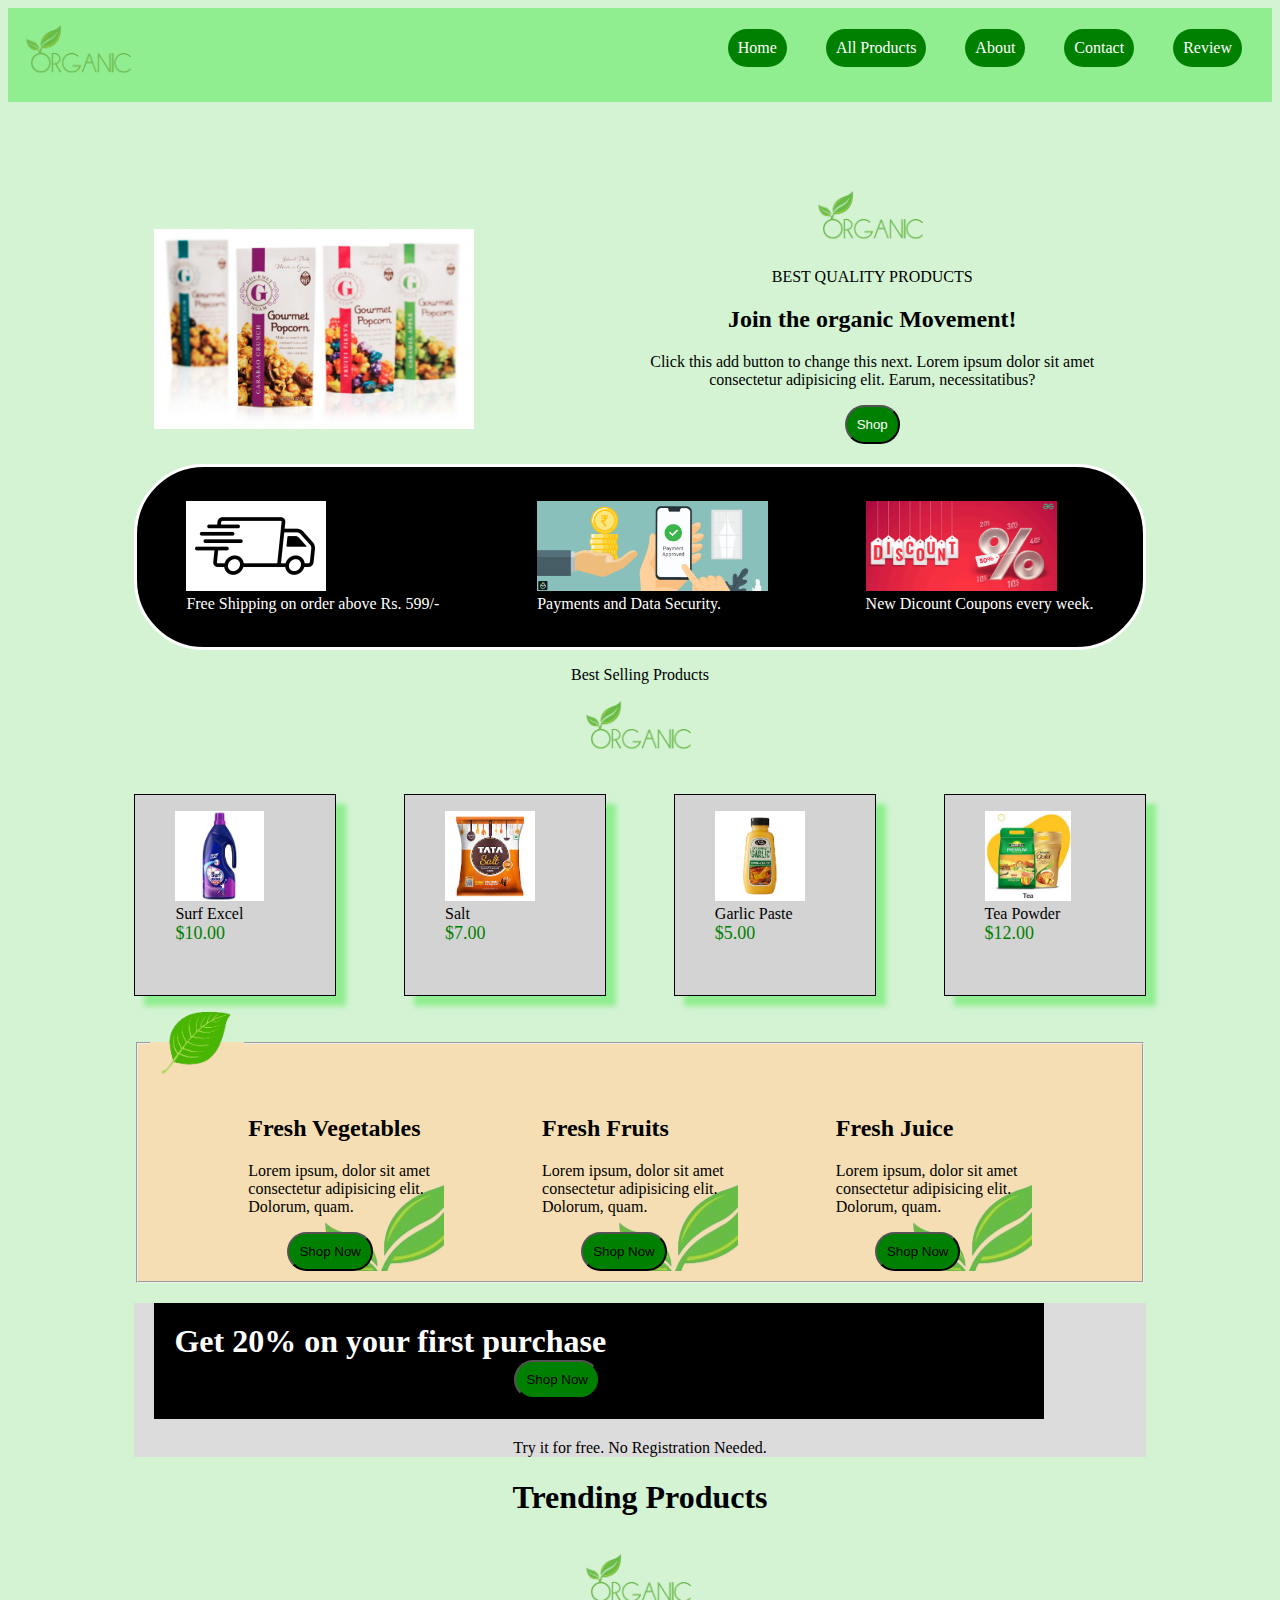
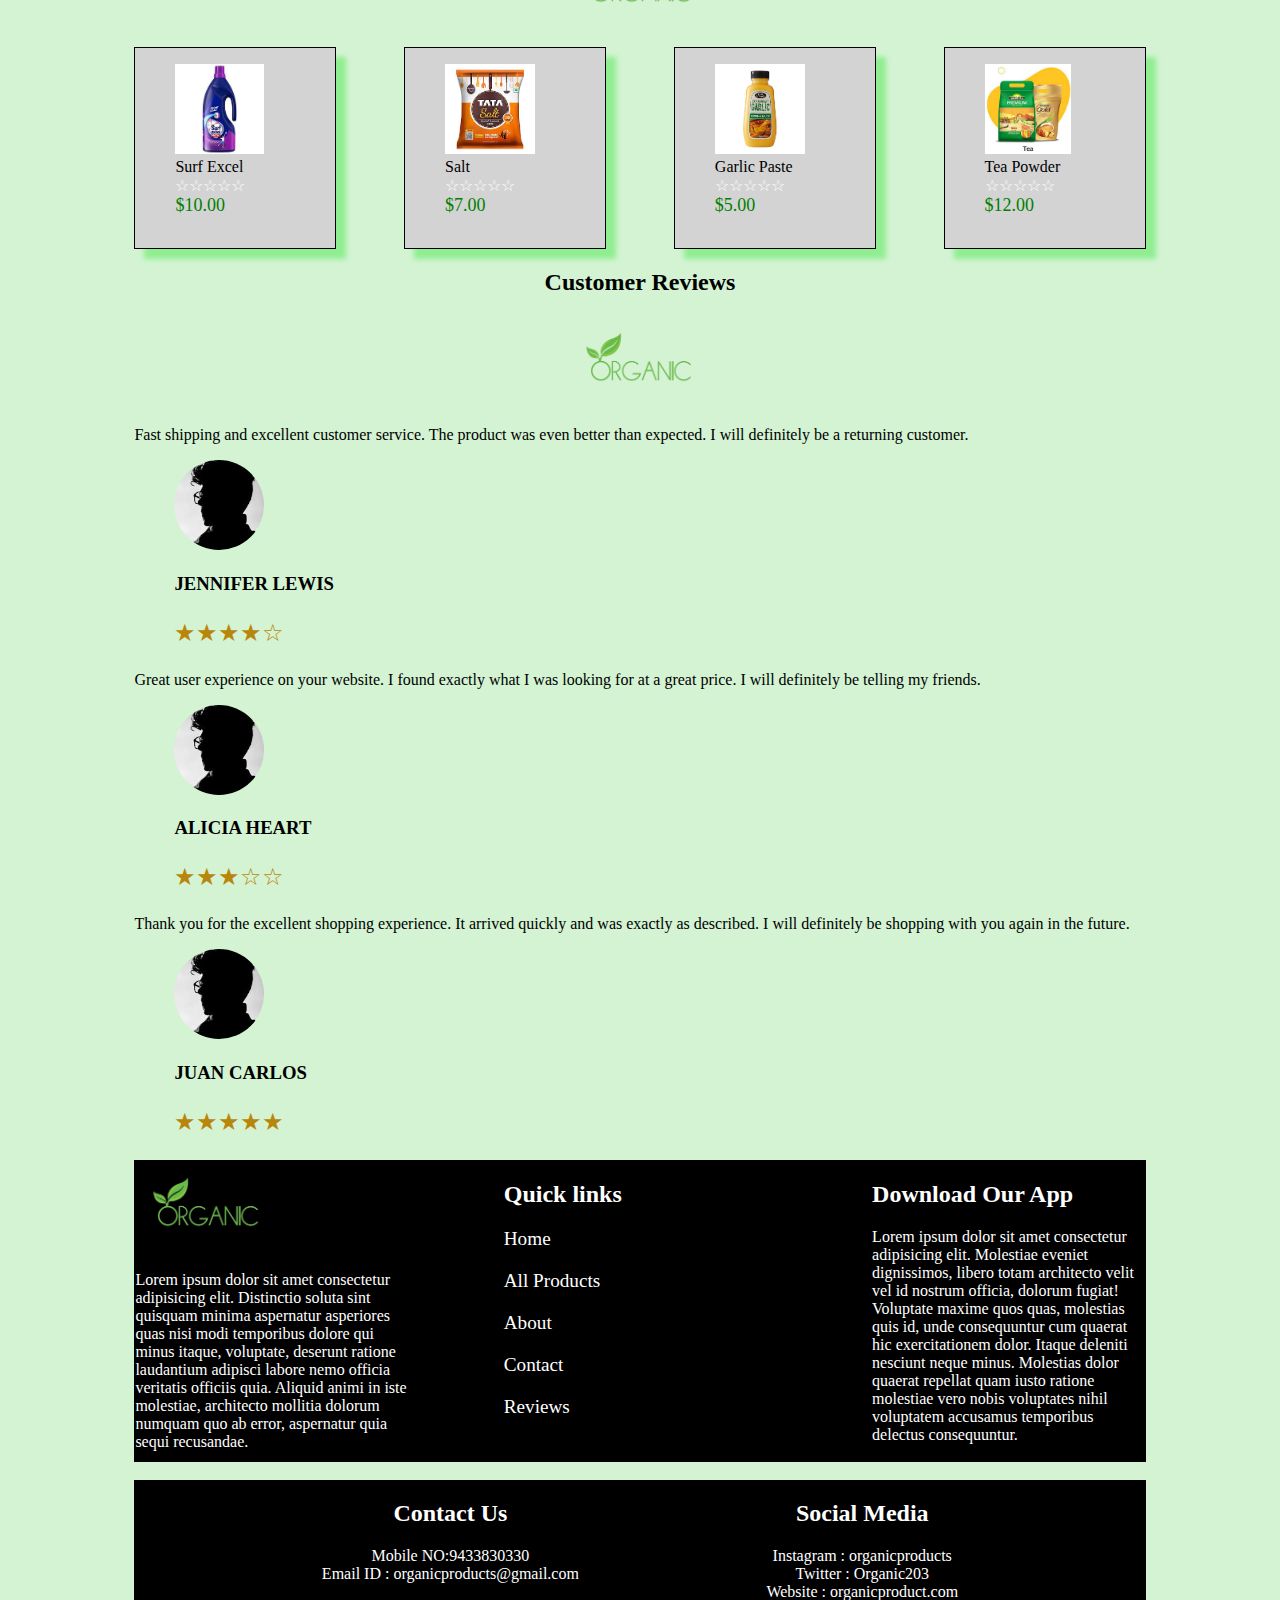
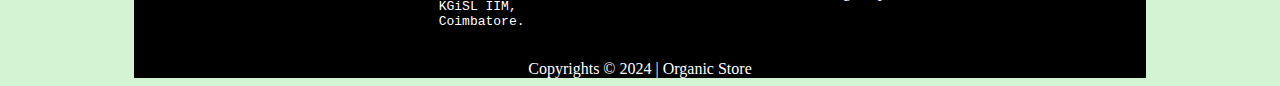
<file: Organic/index.html>
<!DOCTYPE html>
<html lang="en">
<head>
    <meta charset="UTF-8">
    <meta name="viewport" content="width=device-width, initial-scale=1.0">
    <title>Organic</title>
    <link rel="icon" href="Organic.png">
    <link rel="stylesheet" href="style.css">
</head>
<body>
    <header>
        <img src="Organic.png">
    <nav>
        <ul>
            <li><a href="#home">Home</a></li>
            <li><a href="#Products">All Products</a></li>
            <li><a href="#footer">About</a></li>
            <li><a href="#contact">Contact</a></li>
            <li><a href="#review">Review</a></li>
        </ul>
    </nav>
    </header><br><br>
    <main>
    <div class="container" id="home">
        <div class="content">
            <img class="productimg" src="Organic products.jpg">
        </div>
        <div class="content div2">
            <figure>
                <img class="logoimg" src="Organic.png"> 
                <figcaption>BEST QUALITY PRODUCTS</figcaption>
            </figure>
            <h2>Join the organic Movement!</h2>
            <p>Click this add button to change this next. Lorem ipsum dolor sit amet consectetur adipisicing elit. Earum, necessitatibus?</next></p>
            <a href="shop.html" target="_blank"><button class="shopbtn">Shop</button></a>
        </div>
    </div>
    <div class="main1">
    <div class="sub">
        <figure>
            <img src="Delivery.jpg">
            <figcaption>Free Shipping on order above Rs. 599/-</figcaption>
        </figure>
    </div>
    <div class="sub">
        <figure>
            <img src="Payment.jpg">
            <figcaption>Payments and Data Security.</figcaption>
        </figure>
    </div>
    <div class="sub">
        <figure>
            <img src="Discount.png">
            <figcaption>New Dicount Coupons every week.</figcaption>
        </figure>
    </div>
    </div>
    <figure class="Products">
        <figcaption>Best Selling Products</figcaption>
        <img src="Organic.png">
    </figure>
    <div class="container1" id="Products">
        <div class="content1">
            <figure>
                <a href="product1.html"><img class="productimg2" src="product1.jpeg"></a>
                <figcaption>
                     Surf Excel<br>
                     <span>$10.00</span>
                </figcaption>
            </figure>
        </div>
        <div class="content1">
            <figure>
                <a href="product2.html"><img class="productimg2" src="product2.jpeg"></a>
                <figcaption>Salt<br>
                     <span>$7.00</span>
                </figcaption>
            </figure>
        </div>
        <div class="content1">
            <figure>
                <a href="product3.html"><img class="productimg2" src="product3.jpeg"></a>
                <figcaption>Garlic Paste<br>
                     <span>$5.00</span>
                </figcaption>
            </figure>
        </div>
        <div class="content1">
            <figure>
                <a href="product4.html"><img class="productimg2" src="product4.jpeg"></a>
                <figcaption>Tea Powder<br>
                     <span>$12.00</span>
                </figcaption>
            </figure>
        </div>
    </div>
    <fieldset class="field1">
         <legend><img src="leaf.png"> </legend>
    <div class="container2">
            <div class="content2">
                <h2>Fresh Vegetables</h2>
                <p>Lorem ipsum, dolor sit amet consectetur adipisicing elit. Dolorum, quam.</p>
                <a href="shop.html" target="_blank"><button class="btn2">Shop Now</button></a>
            </div>
            <div class="content2">
                <h2>Fresh Fruits</h2>
                <p>Lorem ipsum, dolor sit amet consectetur adipisicing elit. Dolorum, quam.</p>
                <a href="shop.html" target="_blank"><button class="btn2">Shop Now</button></a>
            </div>
            <div class="content2">
                <h2>Fresh Juice</h2>
                <p>Lorem ipsum, dolor sit amet consectetur adipisicing elit. Dolorum, quam.</p>
                <a href="shop.html" target="_blank"><button class="btn2">Shop Now</button></a>
            </div>    
    </div>
</fieldset>
<div class="offermain">
<div class="offer">
    <h1 class="offerh1">Get 20% on your first purchase</h1>
    <a href="shop.html" target="_blank"><button class="btn3">Shop Now</button></a>
</div>
<p class="offerp1">Try it for free. No Registration Needed.</p>
</div>
<div class="Trending">
    <figure class="trendfigure">
        <figcaption><h1>Trending Products</h1></figcaption>
        <img src="Organic.png">
    </figure>
</div>
<div class="container1">
    <div class="content1">
        <figure>
            <a href="product1.html"><img class="productimg2" src="product1.jpeg"></a>
            <figcaption>
                 Surf Excel<br>
                 <p class="star">&star;&star;&star;&star;&star;</p>
                 <span>$10.00</span>
            </figcaption>
        </figure>
    </div>
    <div class="content1">
        <figure>
            <a href="product2.html"><img class="productimg2" src="product2.jpeg"></a>
            <figcaption>Salt<br>
                <p class="star">&star;&star;&star;&star;&star;</p>
                 <span>$7.00</span>
            </figcaption>
        </figure>
    </div>
    <div class="content1">
        <figure>
            <a href="product3.html"><img class="productimg2" src="product3.jpeg"></a>
            <figcaption>Garlic Paste<br>
                <p class="star">&star;&star;&star;&star;&star;</p>
                 <span>$5.00</span>
            </figcaption>
        </figure>
    </div>
    <div class="content1">
        <figure>
            <a href="product4.html"><img class="productimg2" src="product4.jpeg"></a>
            <figcaption>Tea Powder<br>
                <p class="star">&star;&star;&star;&star;&star;</p>
                 <span>$12.00</span>
            </figcaption>
        </figure>
    </div>
</div>
<div class="Review">
    <figure class="reviewstar">
        <figcaption><h2>Customer Reviews</h2></figcaption>
        <img src="Organic.png">
    </figure>
</div>
<div class="Customerreview" id="review">
    <p>Fast shipping and excellent customer service. The product was even better than expected. I will definitely be a returning customer.
    </p>
    <figure>
        <img src="image.jpeg">
        <figcaption><h3>JENNIFER LEWIS</h3>
            <p class="star1">&starf;&starf;&starf;&starf;&star;</p>
        </figcaption>
    </figure>
    <p>Great user experience on your website. I found exactly what I was looking for at a great price. I will definitely be telling my friends.
    </p>
    <figure>
        <img src="image.jpeg">
        <figcaption><h3>ALICIA HEART</h3>
            <p class="star1">&starf;&starf;&starf;&star;&star;</p>
        </figcaption>
    </figure>
    <p>Thank you for the excellent shopping experience. It arrived quickly and was exactly as described. I will definitely be shopping with you again in the future.
    </p>
    <figure>
        <img src="image.jpeg">
        <figcaption><h3>JUAN CARLOS</h3>
            <p class="star1">&starf;&starf;&starf;&starf;&starf;</p>
        </figcaption>
    </figure>
</div>
<footer>
    <div class="footer" id="footer">
        <div class="footer1 footersame">
            <img src="Organic.png">
            <p>Lorem ipsum dolor sit amet consectetur adipisicing elit. Distinctio soluta sint quisquam minima aspernatur asperiores quas nisi modi temporibus dolore qui minus itaque, voluptate, deserunt ratione laudantium adipisci labore nemo officia veritatis officiis quia. Aliquid animi in iste molestiae, architecto mollitia dolorum numquam quo ab error, aspernatur quia sequi recusandae.</p>
        </div>
        <div class="footer2 footersame">
            <h2>Quick links</h2>
                <a href="#home">Home</a>
                <a href="#Products">All Products</a>
                <a href="#footer">About</a>
                <a href="#contact">Contact</a>
                <a href="#review">Reviews</a>
        </div>
        <div class="footer3 footersame">
            <h2>Download Our App</h2>
            <p>Lorem ipsum dolor sit amet consectetur adipisicing elit. Molestiae eveniet dignissimos, libero totam architecto velit vel id nostrum officia, dolorum fugiat! Voluptate maxime quos quas, molestias quis id, unde consequuntur cum quaerat hic exercitationem dolor. Itaque deleniti nesciunt neque minus. Molestias dolor quaerat repellat quam iusto ratione molestiae vero nobis voluptates nihil voluptatem accusamus temporibus delectus consequuntur.
            </p>
        </div>
    </div>
   </footer><br>
<div class="contact">
    <div>
<h2 id="contact">Contact Us</h2>
<p>
    Mobile NO:9433830330<br>
    Email ID : organicproducts@gmail.com
</p>
<p>
    <pre>
        KGiSL IIM, 
        Coimbatore.
    </pre>
</p>
    </div>
    <div>
        <h2>Social Media</h2>
        <p>
            Instagram : organicproducts<br>
            Twitter : Organic203<br>
            Website : organicproduct.com
        </p>
    </div>
</div>
<p class="p1">Copyrights &copy; 2024 | Organic Store</p>


    </main>
</body>
</html>
</file>
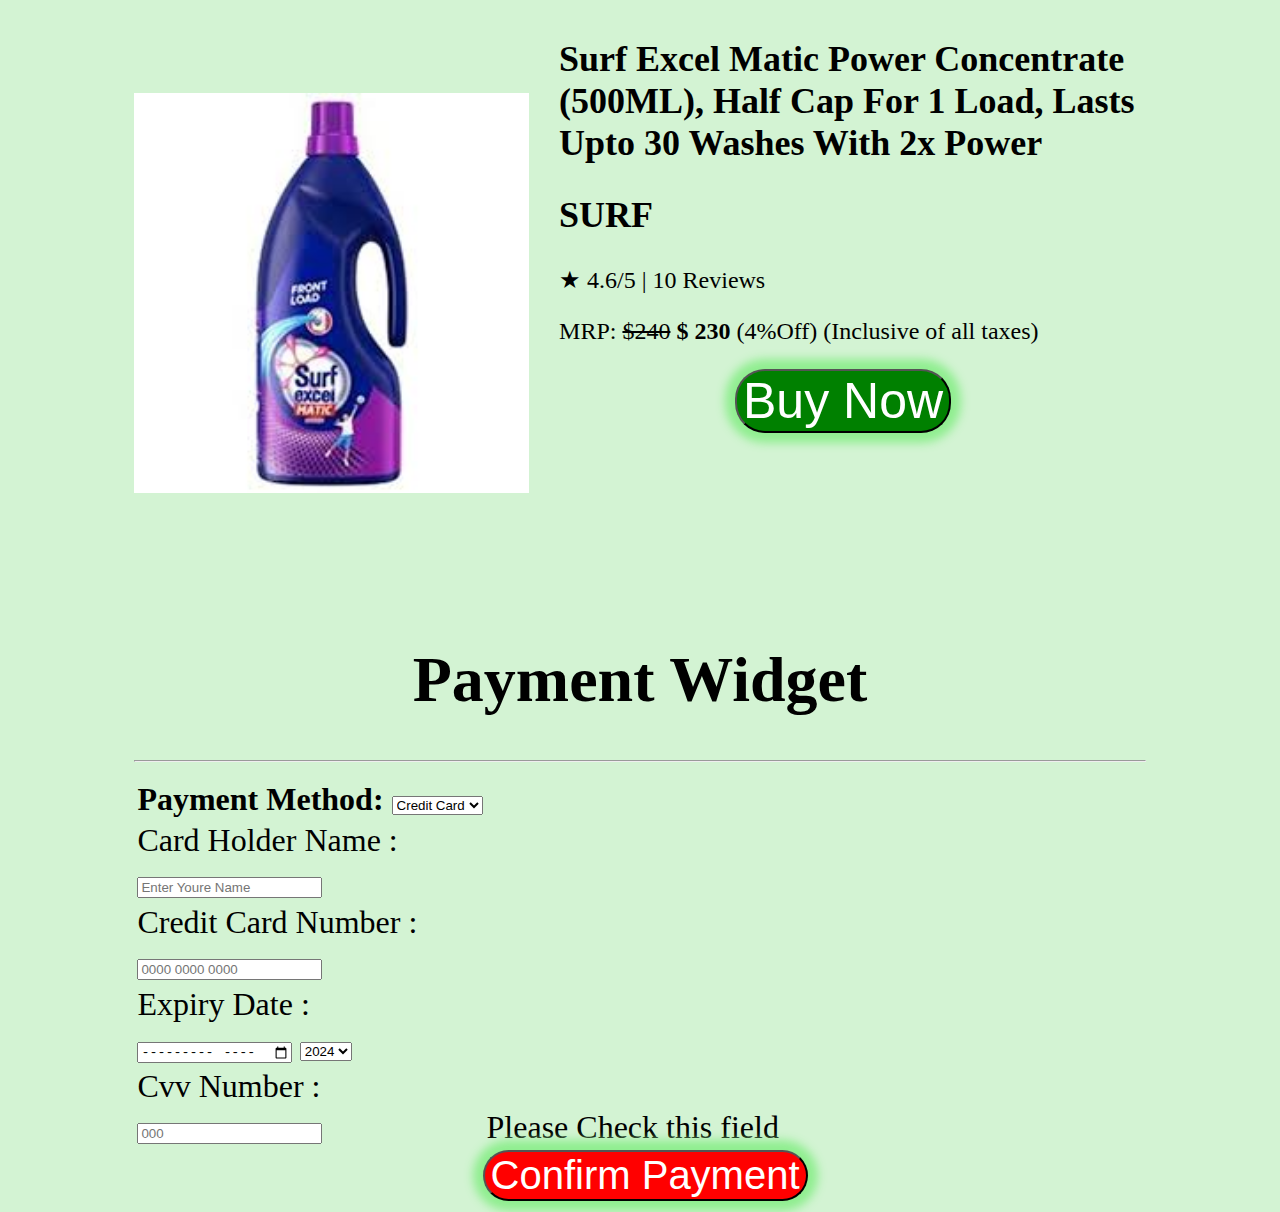
<file: Organic/product1.html>
<!DOCTYPE html>
<html lang="en">
<head>
    <link rel="icon" href="Organic.png">
    <meta charset="UTF-8">
    <meta name="viewport" content="width=device-width, initial-scale=1.0">
    <title>Organic</title>
    <style>
        body {
            background-color: rgb(211, 243, 211);
        }
        .product{
            display: flex;
            justify-content: center;
            width: 80%;
            margin-left: 10%;
            font-size: x-large;
        }
        img {
            margin-top: 20%;
            height: 400px;
            margin-right: 30px;
        }
        button {
            background-color: green;
            color: white;
            font-size: 50px;
            margin-left: 30%;
            border-radius: 30px;
            box-shadow: 0 0 10px 10px lightgreen;
        }
        .buy {
            width: 80%;
            margin-top: 10%;
            margin-left: 10%;
            font-size: xx-large;
        }
        .buy h1 {
            text-align: center;
        }
        .btn {
            background-color: red;
            color: white;
            font-size: 40px;
            margin-left: 100%;
            border-radius: 30px;
            box-shadow: 0 0 10px 10px lightgreen;
        }
    </style>
</head>
<body>
    <div class="product">
        <div class="sub">
            <img src="product1.jpeg">
        </div>
        <div class="sub">
            <h2>Surf Excel Matic Power Concentrate (500ML), Half Cap For 1 Load, Lasts Upto 30 Washes With 2x Power</h2>
            <h2>SURF</h2>
            <p> &starf; 4.6/5 | 10 Reviews</p>
            <p>MRP: <del>$240</del> <b>$ 230</b> (4%Off)  (Inclusive of all taxes)</p>
            <a href="#buy1"><button>Buy Now</button></a>
        </div>
    </div>
    <br>
    <div class="buy" id="buy1">
        <h1>Payment Widget</h1>
        <form>
           <table>
            <th>
                Payment Method: 
                <select>
                    <option>Credit Card</option>
                    <option>Debit Card</option>
                    <option>UPI</option>
                </select>
            </th>
            <hr>
            <tr>
                <td>Card Holder Name :</td>
            </tr>
            <tr>
                <td class="detail"><input type="text" placeholder="Enter Youre Name" required></td>
            </tr>
            <tr>
                <td>Credit Card Number :</td>
            </tr>
            <tr>
                <td class="detail"><input type="number" placeholder="0000 0000 0000" required></td>
            </tr>
            <tr>
                <td>Expiry Date :</td>
            </tr>
            <tr>
                <td class="detail"><input type="month" required>
                    <select>
                        <option value="2024">2024</option>
                        <option value="2025">2025</option>
                        <option value="2026">2026</option>
                        <option value="2027">2027</option>
                        <option value="2028">2028</option>
                    </select>
                </td>
            </tr>
            <tr>
                <td>Cvv Number :</td>
            </tr>
            <tr>
                <td><input type="number" placeholder="000" required></td>
                <td>Please Check this field</td>
            </tr>
            <tr>
                <td><input class="btn" type="submit" value="Confirm Payment"></td>
            </tr>
           </table>
        </form>
    </div>
</body>
</html>
</file>
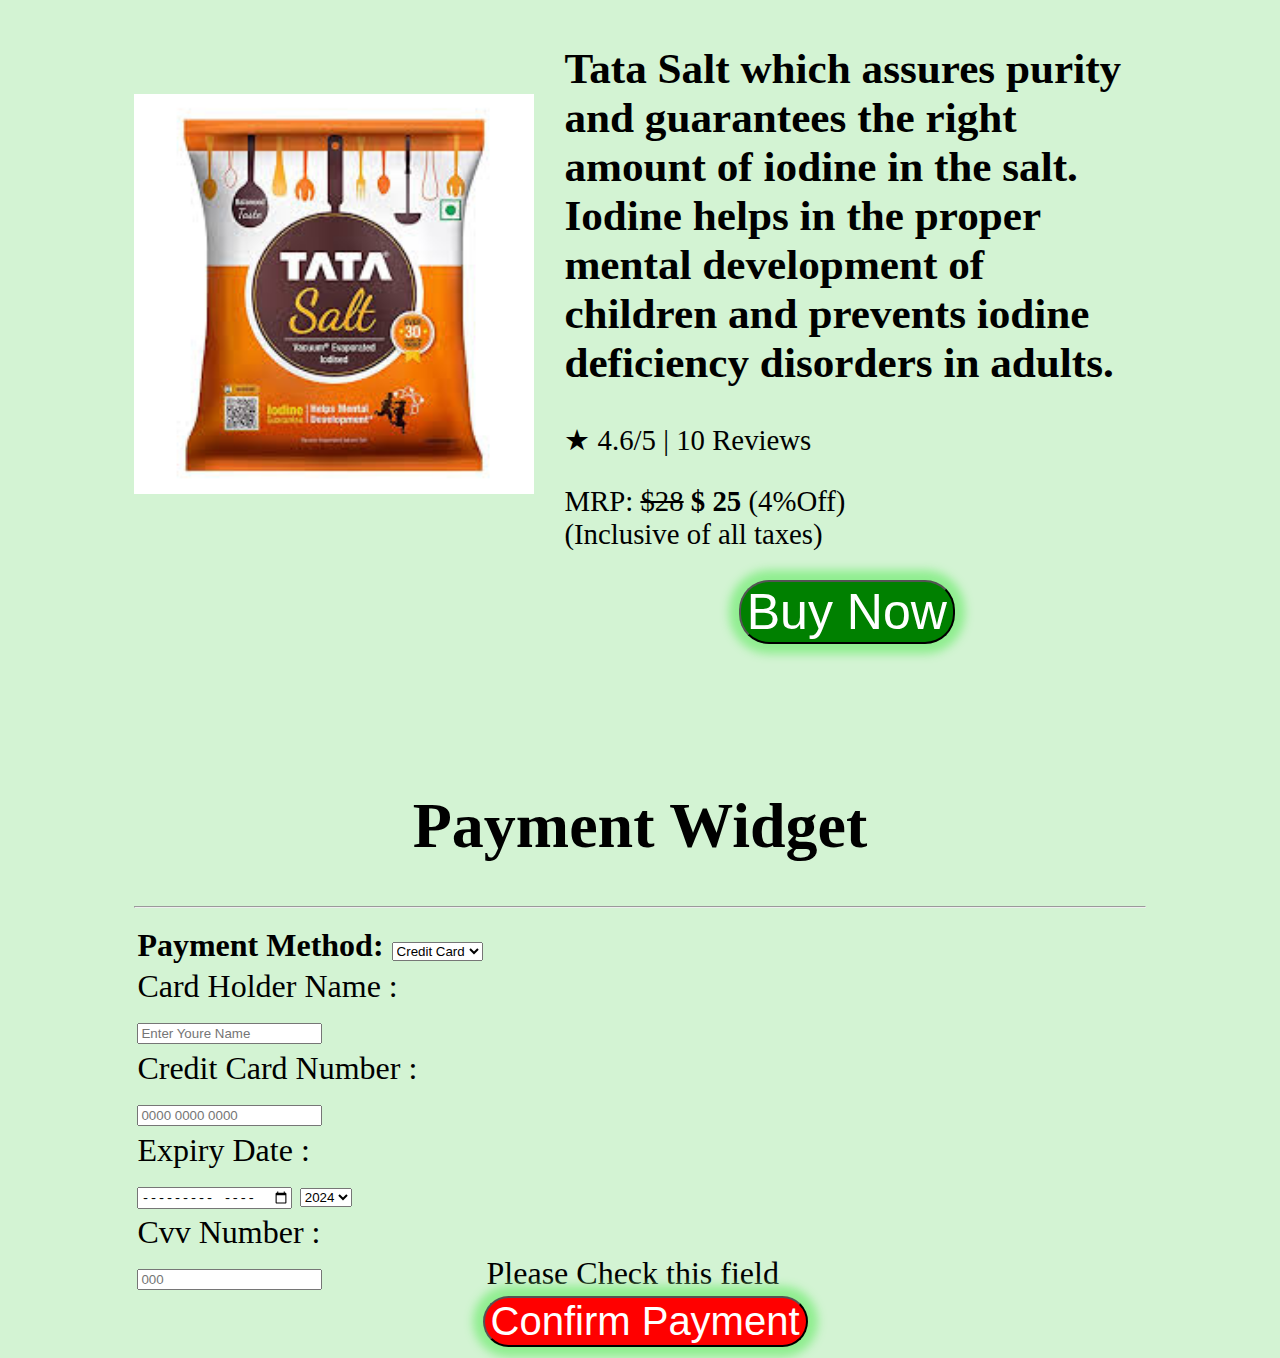
<file: Organic/product2.html>
<!DOCTYPE html>
<html lang="en">
<head>
    <meta charset="UTF-8">
    <meta name="viewport" content="width=device-width, initial-scale=1.0">
    <title>Organic</title>
    <link rel="icon" href="Organic.png">
    <style>
        body {
            background-color: rgb(211, 243, 211);
        }
        .product{
            display: flex;
            justify-content: center;
            width: 80%;
            margin-left: 10%;
            font-size: 180%;
        }
        img {
            margin-top: 20%;
            height: 400px;
            margin-right: 30px;
        }
        button {
            background-color: green;
            color: white;
            font-size: 50px;
            margin-left: 30%;
            border-radius: 30px;
            box-shadow: 0 0 10px 10px lightgreen;
        }
        .buy {
            width: 80%;
            margin-top: 10%;
            margin-left: 10%;
            font-size: xx-large;
        }
        .buy h1 {
            text-align: center;
        }
        .btn {
            background-color: red;
            color: white;
            font-size: 40px;
            margin-left: 100%;
            border-radius: 30px;
            box-shadow: 0 0 10px 10px lightgreen;
        }
    </style>
</head>
<body>
    <div class="product">
        <div class="sub">
            <img src="product2.jpeg">
        </div>
        <div class="sub">
            <h2>Tata Salt which assures purity and guarantees the right amount of iodine in the salt. Iodine helps in the proper mental development of children and prevents iodine deficiency disorders in adults.</h2>
            <p> &starf; 4.6/5 | 10 Reviews</p>
            <p>MRP: <del>$28</del> <b>$ 25</b> (4%Off) <br> (Inclusive of all taxes)</p>
            <a href="#buy1"><button>Buy Now</button></a>
        </div>
    </div>
    <br>
    <div class="buy" id="buy1">
        <h1>Payment Widget</h1>
        <form>
           <table>
            <th>
                Payment Method: 
                <select>
                    <option>Credit Card</option>
                    <option>Debit Card</option>
                    <option>UPI</option>
                </select>
            </th>
            <hr>
            <tr>
                <td>Card Holder Name :</td>
            </tr>
            <tr>
                <td class="detail"><input type="text" placeholder="Enter Youre Name" required></td>
            </tr>
            <tr>
                <td>Credit Card Number :</td>
            </tr>
            <tr>
                <td class="detail"><input type="number" placeholder="0000 0000 0000" required></td>
            </tr>
            <tr>
                <td>Expiry Date :</td>
            </tr>
            <tr>
                <td class="detail"><input type="month" required>
                    <select>
                        <option value="2024">2024</option>
                        <option value="2025">2025</option>
                        <option value="2026">2026</option>
                        <option value="2027">2027</option>
                        <option value="2028">2028</option>
                    </select>
                </td>
            </tr>
            <tr>
                <td>Cvv Number :</td>
            </tr>
            <tr>
                <td><input type="number" placeholder="000" required></td>
                <td>Please Check this field</td>
            </tr>
            <tr>
                <td><input class="btn" type="submit" value="Confirm Payment"></td>
            </tr>
           </table>
        </form>
    </div>
</body>
</html>
</file>
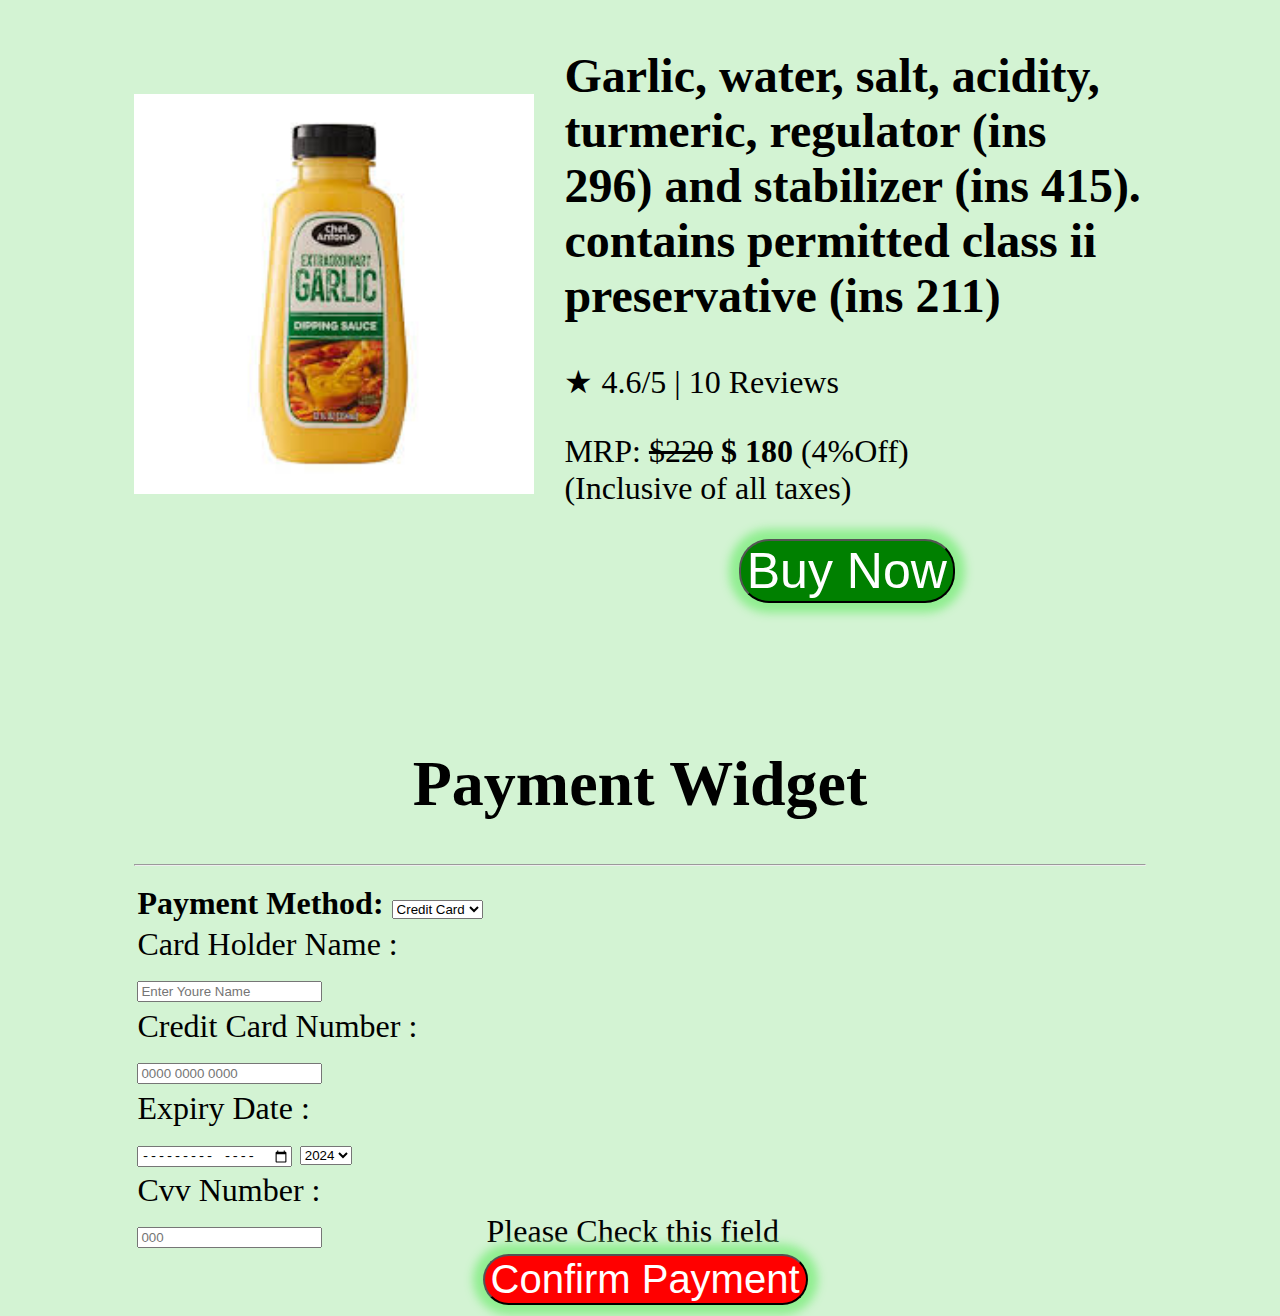
<file: Organic/product3.html>
<!DOCTYPE html>
<html lang="en">
<head>
    <link rel="icon" href="Organic.png">
    <meta charset="UTF-8">
    <meta name="viewport" content="width=device-width, initial-scale=1.0">
    <title>Organic</title>
    <style>
        body {
            background-color: rgb(211, 243, 211);
        }
        .product{
            display: flex;
            justify-content: center;
            width: 80%;
            margin-left: 10%;
            font-size: xx-large;
        }
        img {
            margin-top: 20%;
            height: 400px;
            margin-right: 30px;
        }
        button {
            background-color: green;
            color: white;
            font-size: 50px;
            margin-left: 30%;
            border-radius: 30px;
            box-shadow: 0 0 10px 10px lightgreen;
        }
        .buy {
            width: 80%;
            margin-top: 10%;
            margin-left: 10%;
            font-size: xx-large;
        }
        .buy h1 {
            text-align: center;
        }
        .btn {
            background-color: red;
            color: white;
            font-size: 40px;
            margin-left: 100%;
            border-radius: 30px;
            box-shadow: 0 0 10px 10px lightgreen;
        }
    </style>
</head>
<body>
    <div class="product">
        <div class="sub">
            <img src="product3.jpeg">
        </div>
        <div class="sub">
            <h2>Garlic, water, salt, acidity, turmeric, regulator (ins 296) and stabilizer (ins 415). contains permitted class ii preservative (ins 211)</h2>
            <p> &starf; 4.6/5 | 10 Reviews</p>
            <p>MRP: <del>$220</del> <b>$ 180</b> (4%Off) <br> (Inclusive of all taxes)</p>
            <a href="#buy1"><button>Buy Now</button></a>
        </div>
    </div>
    <br>
    <div class="buy" id="buy1">
        <h1>Payment Widget</h1>
        <form>
           <table>
            <th>
                Payment Method: 
                <select>
                    <option>Credit Card</option>
                    <option>Debit Card</option>
                    <option>UPI</option>
                </select>
            </th>
            <hr>
            <tr>
                <td>Card Holder Name :</td>
            </tr>
            <tr>
                <td class="detail"><input type="text" placeholder="Enter Youre Name" required></td>
            </tr>
            <tr>
                <td>Credit Card Number :</td>
            </tr>
            <tr>
                <td class="detail"><input type="number" placeholder="0000 0000 0000" required></td>
            </tr>
            <tr>
                <td>Expiry Date :</td>
            </tr>
            <tr>
                <td class="detail"><input type="month" required>
                    <select>
                        <option value="2024">2024</option>
                        <option value="2025">2025</option>
                        <option value="2026">2026</option>
                        <option value="2027">2027</option>
                        <option value="2028">2028</option>
                    </select>
                </td>
            </tr>
            <tr>
                <td>Cvv Number :</td>
            </tr>
            <tr>
                <td><input type="number" placeholder="000" required></td>
                <td>Please Check this field</td>
            </tr>
            <tr>
                <td><input class="btn" type="submit" value="Confirm Payment"></td>
            </tr>
           </table>
        </form>
    </div>
</body>
</html>
</file>
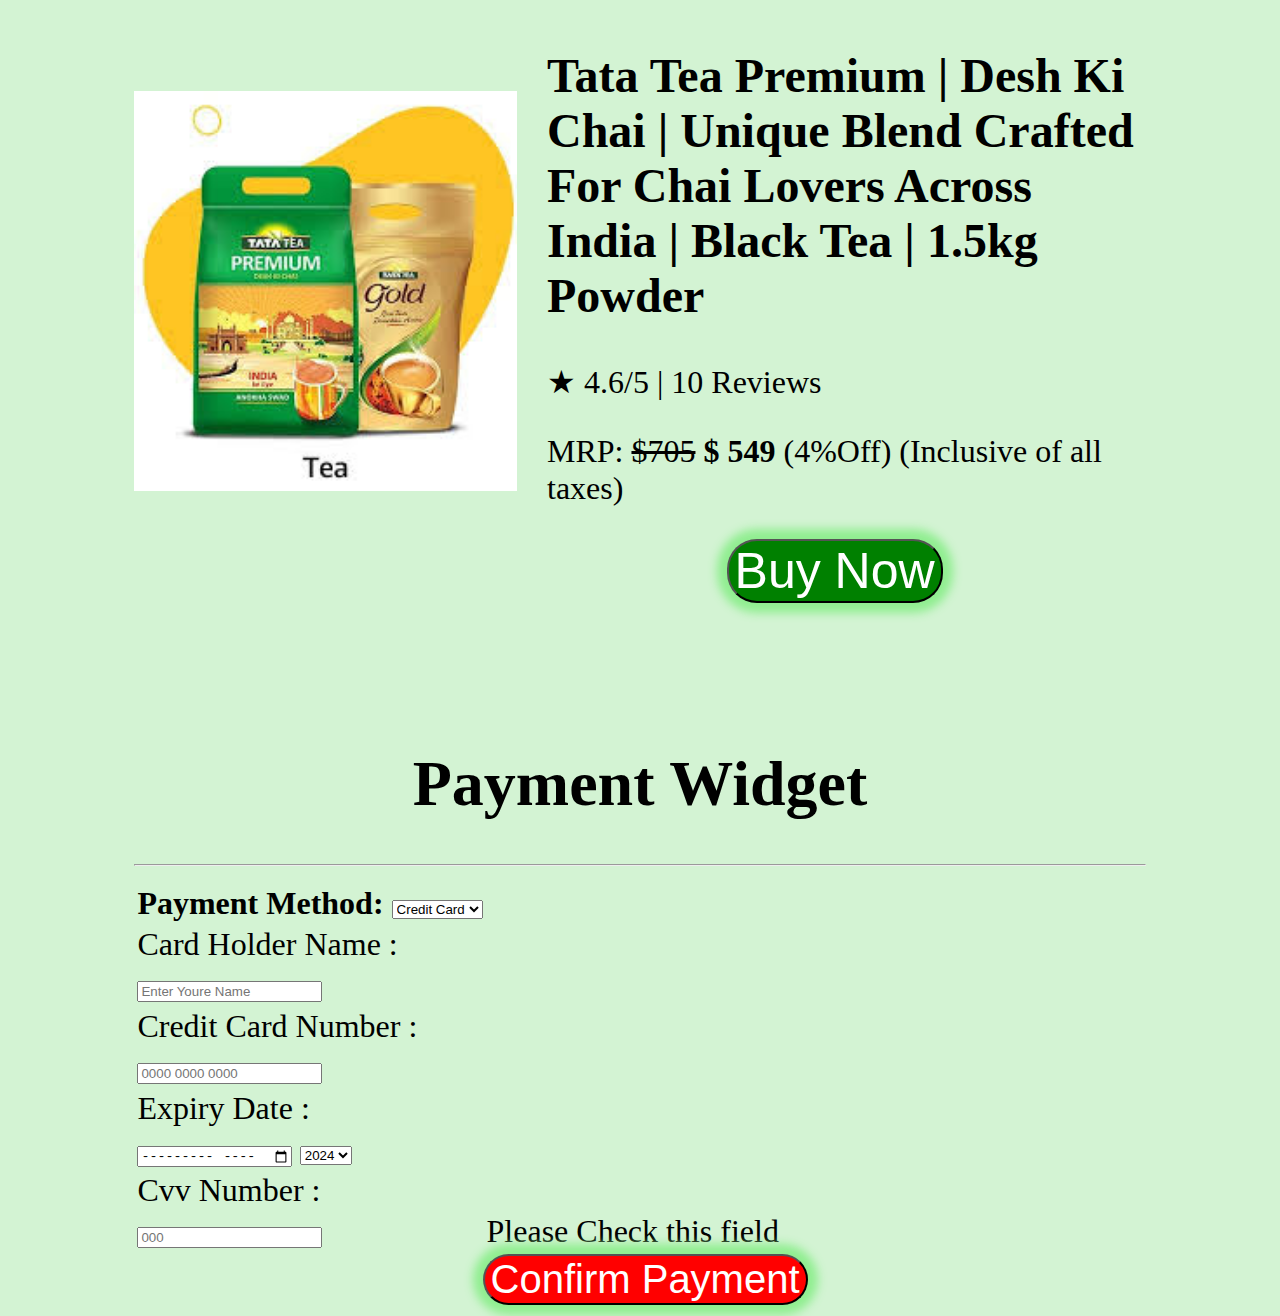
<file: Organic/product4.html>
<!DOCTYPE html>
<html lang="en">
<head>
    <link rel="icon" href="Organic.png">
    <meta charset="UTF-8">
    <meta name="viewport" content="width=device-width, initial-scale=1.0">
    <title>Organic</title>
    <style>
        body {
            background-color: rgb(211, 243, 211);
        }
        .product{
            display: flex;
            justify-content: center;
            width: 80%;
            margin-left: 10%;
            font-size: xx-large;
        }
        img {
            margin-top: 20%;
            margin-right: 30px;
            height: 400px;
        }
        button {
            background-color: green;
            color: white;
            font-size: 50px;
            margin-left: 30%;
            border-radius: 30px;
            box-shadow: 0 0 10px 10px lightgreen;
        }
        .buy {
            width: 80%;
            margin-top: 10%;
            margin-left: 10%;
            font-size: xx-large;
        }
        .buy h1 {
            text-align: center;
        }
        .btn {
            background-color: red;
            color: white;
            font-size: 40px;
            margin-left: 100%;
            border-radius: 30px;
            box-shadow: 0 0 10px 10px lightgreen;
        }
    </style>
</head>
<body>
    <div class="product">
        <div class="sub">
            <img src="product4.jpeg">
        </div>
        <div class="sub">
            <h2>Tata Tea Premium | Desh Ki Chai | Unique Blend Crafted For Chai Lovers Across India | Black Tea | 1.5kg Powder</h2>
            <p> &starf; 4.6/5 | 10 Reviews</p>
            <p>MRP: <del>$705</del> <b>$ 549</b> (4%Off)  (Inclusive of all taxes)</p>
            <a href="#buy1"><button>Buy Now</button></a>
        </div>
    </div>
    <br>
    <div class="buy" id="buy1">
        <h1>Payment Widget</h1>
        <form>
           <table>
            <th>
                Payment Method: 
                <select>
                    <option>Credit Card</option>
                    <option>Debit Card</option>
                    <option>UPI</option>
                </select>
            </th>
            <hr>
            <tr>
                <td>Card Holder Name :</td>
            </tr>
            <tr>
                <td class="detail"><input type="text" placeholder="Enter Youre Name" required></td>
            </tr>
            <tr>
                <td>Credit Card Number :</td>
            </tr>
            <tr>
                <td class="detail"><input type="number" placeholder="0000 0000 0000" required></td>
            </tr>
            <tr>
                <td>Expiry Date :</td>
            </tr>
            <tr>
                <td class="detail"><input type="month" required>
                    <select>
                        <option value="2024">2024</option>
                        <option value="2025">2025</option>
                        <option value="2026">2026</option>
                        <option value="2027">2027</option>
                        <option value="2028">2028</option>
                    </select>
                </td>
            </tr>
            <tr>
                <td>Cvv Number :</td>
            </tr>
            <tr>
                <td><input type="number" placeholder="000" required></td>
                <td>Please Check this field</td>
            </tr>
            <tr>
                <td><input class="btn" type="submit" value="Confirm Payment"></td>
            </tr>
           </table>
        </form>
    </div>
</body>
</html>
</file>
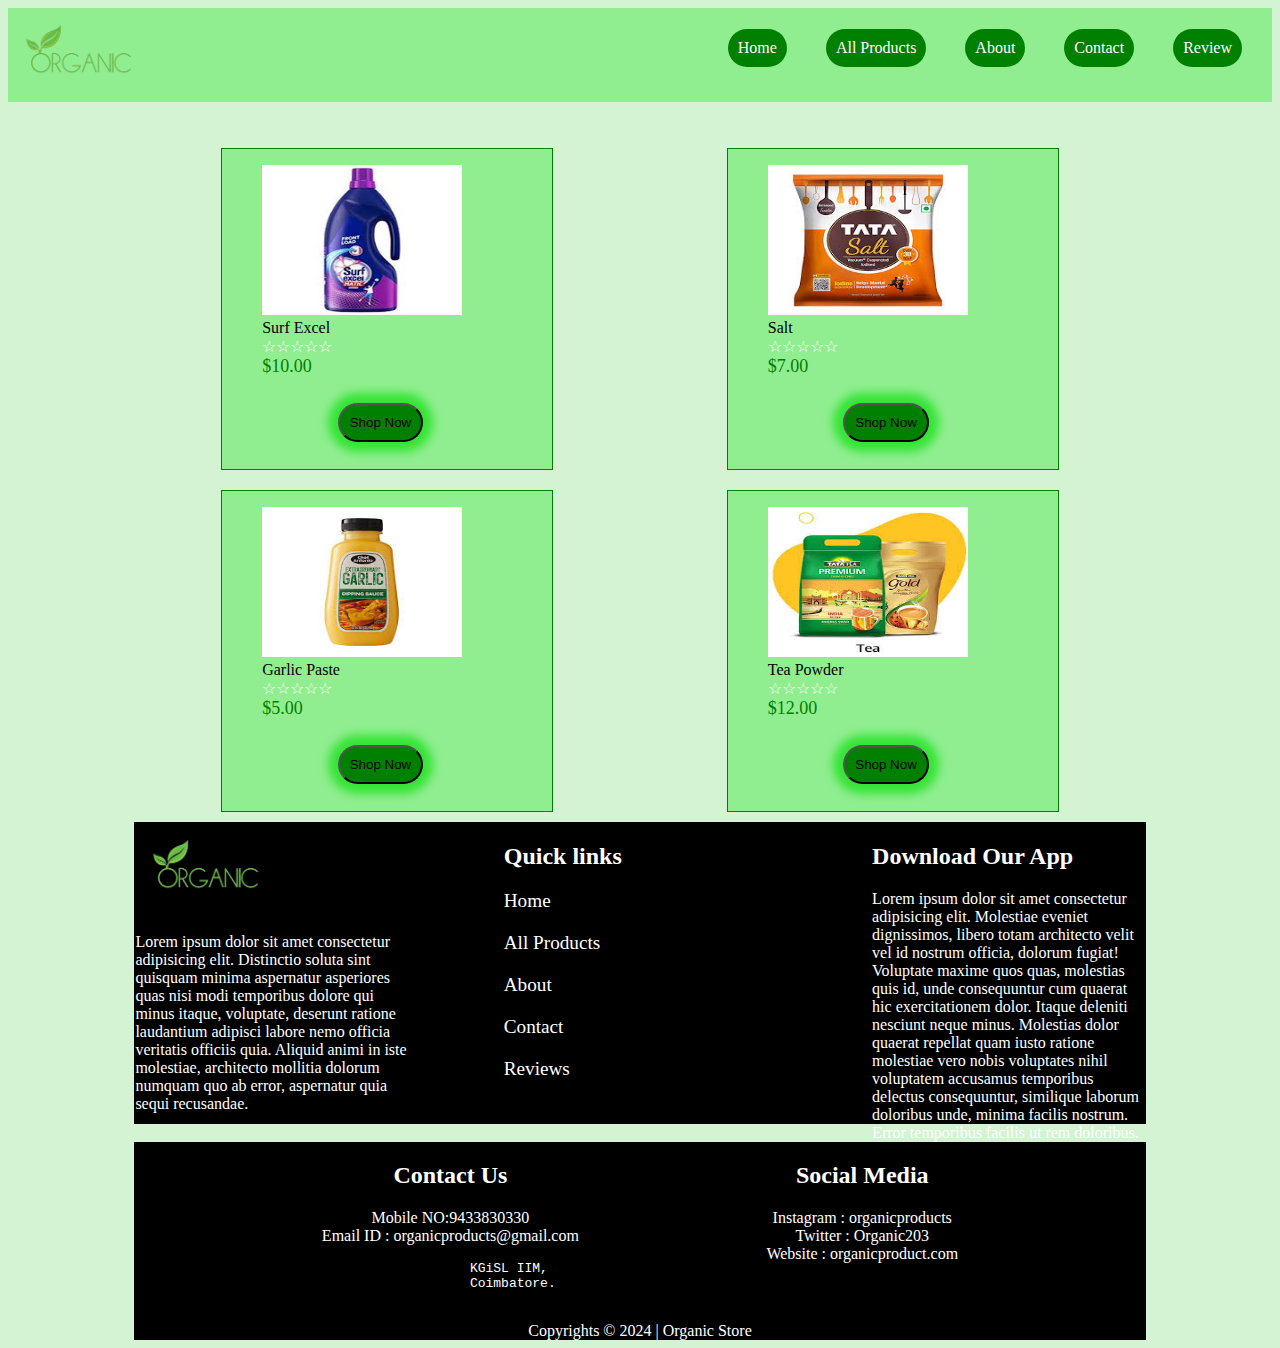
<file: Organic/shop.html>
<!DOCTYPE html>
<html lang="en">
<head>
    <meta charset="UTF-8">
    <meta name="viewport" content="width=device-width, initial-scale=1.0">
    <title>Organic</title>
    <link rel="icon" href="Organic.png">
    <link rel="stylesheet" href="style.css">
</head>
<body>
    <header>
        <img src="Organic.png">
    <nav>
        <ul>
            <li><a href="#home">Home</a></li>
            <li><a href="#Products">All Products</a></li>
            <li><a href="#footer">About</a></li>
            <li><a href="#contact">Contact</a></li>
            <li><a href="#review">Review</a></li>
        </ul>
    </nav>
    </header><br><br>
    <main>
        <div class="container3">
            <div class="flex">
            <div class="content3">
                <figure>
                    <a href="product1.html"><img class="productimg3" src="product1.jpeg"></a>
                    <figcaption>
                         Surf Excel<br>
                         <p class="star">&star;&star;&star;&star;&star;</p>
                         <span>$10.00</span>
                    </figcaption>
                </figure>
                <a href="product1.html" target="_blank"><button class="btn4">Shop Now</button></a>
            </div>
            <div class="content3">
                <figure>
                    <a href="product2.html"><img class="productimg3" src="product2.jpeg"></a>
                    <figcaption>Salt<br>
                        <p class="star">&star;&star;&star;&star;&star;</p>
                         <span>$7.00</span>
                    </figcaption>
                </figure>
                <a href="product2.html" target="_blank"><button class="btn4" >Shop Now</button></a>
            </div>
            </div>
            <div class="flex">
        <div class="content3">
            <figure>
                <a href="product3.html"><img class="productimg3" src="product3.jpeg"></a>
                <figcaption>Garlic Paste<br>
                    <p class="star">&star;&star;&star;&star;&star;</p>
                     <span>$5.00</span>
                </figcaption>
            </figure>
            <a href="product3.html" target="_blank"><button class="btn4">Shop Now</button></a>
        </div>
        <div class="content3">
            <figure>
                <a href="product4.html"><img class="productimg3" src="product4.jpeg"></a>
                <figcaption>Tea Powder<br>
                    <p class="star">&star;&star;&star;&star;&star;</p>
                     <span>$12.00</span>
                </figcaption>
            </figure>
            <a href="product4.html" target="_blank"><button class="btn4">Shop Now</button></a>
        </div>
            </div>
        </div>
        <footer>
            <div class="footer" id="footer">
                <div class="footer1 footersame">
                    <img src="Organic.png">
                    <p>Lorem ipsum dolor sit amet consectetur adipisicing elit. Distinctio soluta sint quisquam minima aspernatur asperiores quas nisi modi temporibus dolore qui minus itaque, voluptate, deserunt ratione laudantium adipisci labore nemo officia veritatis officiis quia. Aliquid animi in iste molestiae, architecto mollitia dolorum numquam quo ab error, aspernatur quia sequi recusandae.</p>
                </div>
                <div class="footer2 footersame">
                    <h2>Quick links</h2>
                        <a href="#home">Home</a>
                        <a href="#Products">All Products</a>
                        <a href="#footer">About</a>
                        <a href="#contact">Contact</a>
                        <a href="#review">Reviews</a>
                </div>
                <div class="footer3 footersame">
                    <h2>Download Our App</h2>
                    <p>Lorem ipsum dolor sit amet consectetur adipisicing elit. Molestiae eveniet dignissimos, libero totam architecto velit vel id nostrum officia, dolorum fugiat! Voluptate maxime quos quas, molestias quis id, unde consequuntur cum quaerat hic exercitationem dolor. Itaque deleniti nesciunt neque minus. Molestias dolor quaerat repellat quam iusto ratione molestiae vero nobis voluptates nihil voluptatem accusamus temporibus delectus consequuntur, similique laborum doloribus unde, minima facilis nostrum. Error temporibus facilis ut rem doloribus.
                    </p>
                </div>
            </div>
           </footer><br>
        <div class="contact">
            <div>
        <h2 id="contact">Contact Us</h2>
        <p>
            Mobile NO:9433830330<br>
            Email ID : organicproducts@gmail.com
        </p>
        <p>
            <pre>
                KGiSL IIM, 
                Coimbatore.
            </pre>
        </p>
            </div>
            <div>
                <h2>Social Media</h2>
                <p>
                    Instagram : organicproducts<br>
                    Twitter : Organic203<br>
                    Website : organicproduct.com
                </p>
            </div>
        </div>
        <p class="p1">Copyrights &copy; 2024 | Organic Store</p>
        
        
            </main>  
</body>
</html>
</file>
<file: Organic/style.css>
html {
    scroll-behavior: smooth;
}
body {
    background-color: rgb(211, 243, 211);
}
header{
    position: sticky;
    margin: 0%;
    background-color: lightgreen
}
nav {
    display: flex;
    float:right;
}
li{
    display: inline-block;
    padding-right: 10px;
    background-color: green;
    padding: 10px;
    margin: 5px;
    margin-right: 30px;
    border-radius: 20px;
}
li a{
    text-decoration: none;
    color: white;
}
.container{
    display: inline-block;
    margin: 20px;
}
.content{
    display: inline-block;
    width: 49%;
}
.div2{
    text-align: center;
}
.shop{
    height: 25px;
    width: 50px;
}
.shopbtn{
    border-radius: 40px;
    background-color: green;
    color: white;
    padding: 10px;
}
.productimg{
    height:200px;
}
img{
    height:90px;
}
.main1{
    display: flex;
    justify-content: space-around;
    align-items: center;
    border: solid;
    background-color: black;
    color: white;
    border-radius: 70px; 
    height: 180px;
}
.sub{
    display: inline-block;
}
.Products{
    text-align: center;
}
.container1{
    display: flex;
    justify-content: space-between;
}
.content1{
    height: 200px;
    width: 200px;
    border: 1px solid;
    background-color: lightgrey;
    box-shadow: 10px 10px 5px lightgreen ;
}
span{
    color: green;
    font-size: large;
}
.field1{
    background-color: wheat;
}
.container2{
    display: flex;
    justify-content:space-evenly ;
}
.content2{
    display: inline-block;
    width: 20%;
    background-image: url(Organic.png);
}
.btn2{
    background-color: green;
    border-radius: 20px;
    padding: 10px;
    margin-left: 20%;
}
.btn3{
    background-color: green;
    border-radius: 20px;
    padding: 10px;
    margin-left: 40%;
}
.offermain{
    background-color: gainsboro;
}
.offer{
    background-color: black;
    color: white;
    margin: 20px;
    margin-right: 10%;
    padding: 20px;
}
.offerh1{
    display: inline;
}
.offerp1{
    text-align: center;
}
.trendfigure{
    text-align: center;
}
.star{
    color: white;
    margin: 0;
    
}
.Customerreview img{
    border-radius: 50%;
}
.reviewstar{
    text-align: center;
}
.star1 {
    color: darkgoldenrod;
    font-size: x-large;
}
.footer{
    background-color: black;
    border: 1px solid black;
    height: 300px;
    display: flex;
    justify-content: space-between;
}
.footersame{
    color: white;
    width: 27%;
}
.footer2 a{
    text-decoration: none;
    color: white;
    font-size: larger;
    display: grid;
    margin-bottom: 20px;
}
.p1{
    text-align: center;
    background-color: black;
    color: white;
    margin: 0%;
}
.contact{
    background-color: black;
    color: white;
    text-align: center;
    display: flex;
    justify-content: space-evenly;
}
main{
    margin-left: 10%;
    width: 80%;
}
.content3 {
    width: 330px;
    height: 320px;
    margin: 10px;
    border: 1px solid green;
    background-color: lightgreen;
}
.productimg3 {
    width: 200px;
    height: 150px;
}
.flex {
    display: flex;
    justify-content: space-around;
}
.btn4 {
    background-color: green;
    border-radius: 20px;
    padding: 10px;
    margin-left: 35%;
    margin-top: 10px;
    box-shadow: 0 0 10px 10px rgb(53, 228, 53);
}
</file>
